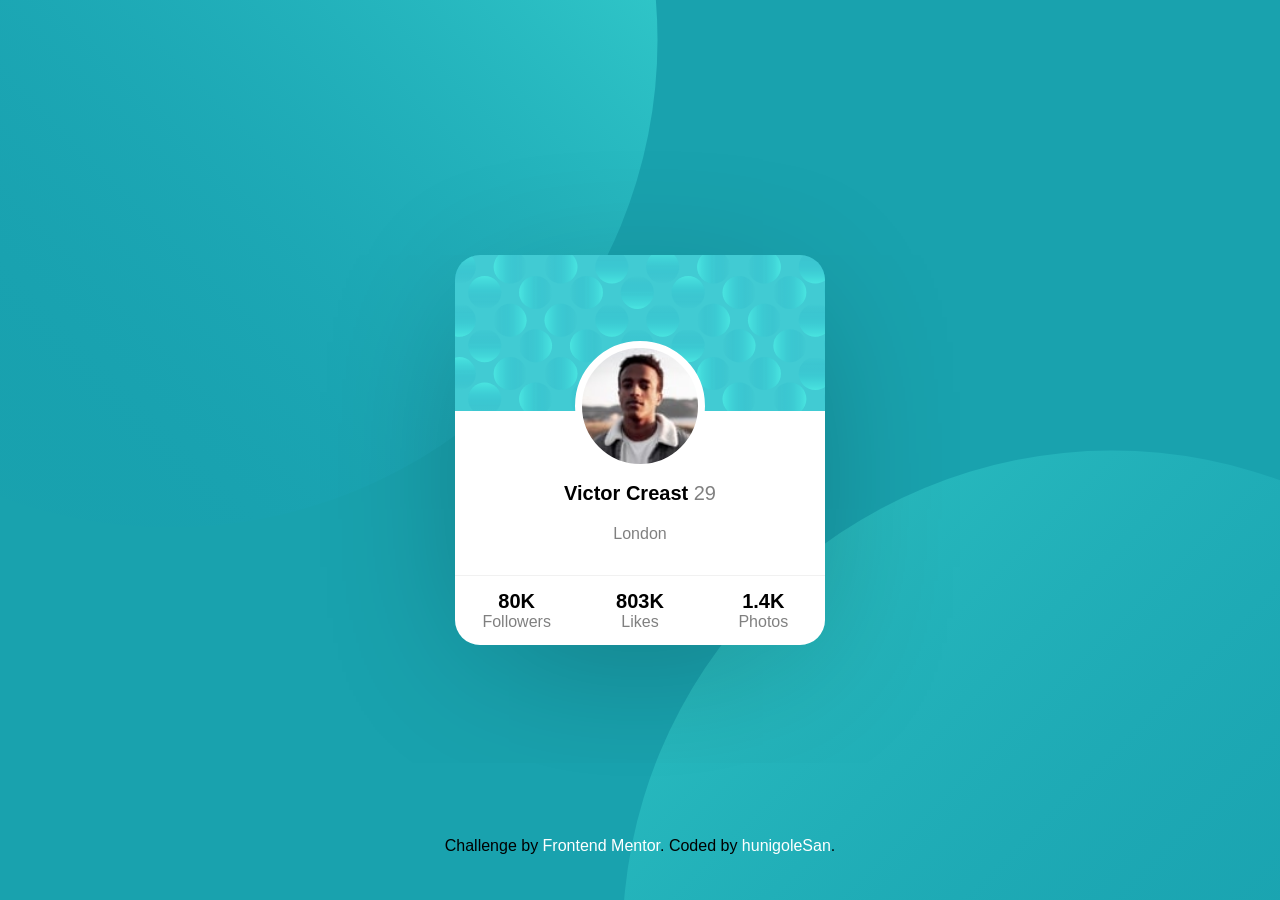
<file: index.html>
<!DOCTYPE html>
<html lang="es">
<head>
  <meta charset="UTF-8">
  <meta name="viewport" content="width=device-width, initial-scale=1.0">
  <!-- displays site properly based on user's device -->

  <link rel="icon" type="image/png" sizes="32x32" href="./images/favicon-32x32.png">
  <link rel="stylesheet" href="css/styles.css">
  <title>Frontend Mentor | Profile card component</title>

  <!-- Feel free to remove these styles or customise in your own stylesheet 👍 -->
  <style>

  </style>
</head>

<body>
  <section class="sectionProfile">
    <img class="imagesDisplay img1" src="images/bg-pattern-top.svg" alt="">
    <img class="imagesDisplay img2" src="images/bg-pattern-bottom.svg" alt="">
    <div class="profile">
      <div class="pattern">

      </div>
      <div class="profileDatos">
        <div class="containerNombre">
          <p>Victor Creast <b>29</b></p>
          <p>London</p>
        </div>
        <div class="containerFollowerts">
          <div class="containers">
            <p class="followers">80K</p>
            <p class="">Followers</p>
          </div>
          <div class="containers">
            <p class="likes">803K</p>
            <p class="">Likes</p>
          </div>
          <div class="containers">
            <p class="photos">1.4K</p>
            <p class="">Photos</p>
          </div>
        </div>
      </div>

    </div>
    <div class="attribution">
      Challenge by 
      <a href="https://www.frontendmentor.io?ref=challenge" target="_blank">Frontend Mentor</a>. 
      Coded by 
      <a data-title="GitHub" href="https://github.com/HunigoleSan/profile-component" >hunigoleSan</a>.
    </div>
  </section>
  
</body>

</html>
</file>
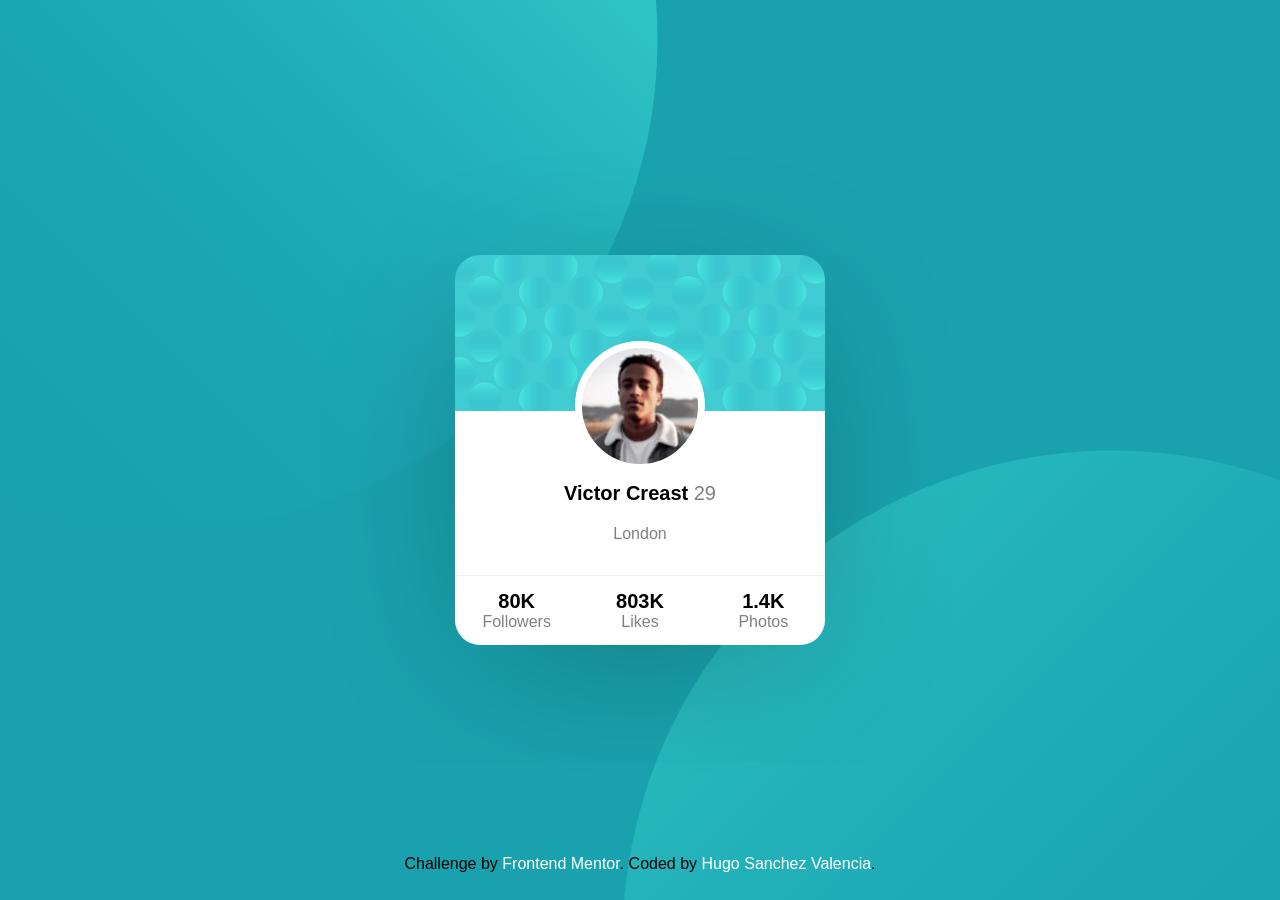
<file: profile-card-component-main/index.html>
<!DOCTYPE html>
<html lang="es">

<head>
  <meta charset="UTF-8">
  <meta name="viewport" content="width=device-width, initial-scale=1.0">
  <!-- displays site properly based on user's device -->

  <link rel="icon" type="image/png" sizes="32x32" href="./images/favicon-32x32.png">
  <link rel="stylesheet" href="css/styles.css">
  <title>Frontend Mentor | Profile card component</title>

  <!-- Feel free to remove these styles or customise in your own stylesheet 👍 -->
  <style>

  </style>
</head>

<body>
  <section class="sectionProfile">
    <img class="imagesDisplay img1" src="images/bg-pattern-top.svg" alt="">
    <img class="imagesDisplay img2" src="images/bg-pattern-bottom.svg" alt="">
    <div class="profile">
      <div class="pattern">

      </div>
      <div class="profileDatos">
        <div class="containerNombre">
          <p>Victor Creast <b>29</b></p>
          <p>London</p>
        </div>
        <div class="containerFollowerts">
          <div class="containers">
            <p class="followers">80K</p>
            <p class="">Followers</p>
          </div>
          <div class="containers">
            <p class="likes">803K</p>
            <p class="">Likes</p>
          </div>
          <div class="containers">
            <p class="photos">1.4K</p>
            <p class="">Photos</p>
          </div>
        </div>
      </div>

    </div>
    <div class="attribution">
      Challenge by <a href="https://www.frontendmentor.io?ref=challenge" target="_blank">Frontend Mentor</a>. 
      Coded by <a href="#" >Hugo Sanchez Valencia</a>.
    </div>
  </section>
  
</body>

</html>
</file>
<file: css/styles.css>
*,*::after,*::before{
    margin: 0;
    padding: 0;
    box-sizing: border-box;
    font-family: 'Kano',Arial, Helvetica, sans-serif;
}
:root{
    --dark-cyan: hsl(185, 75%, 39%);
}

.sectionProfile{
    background-color: var(--dark-cyan);
    position: relative;
    display: flex;
    overflow: hidden;
    justify-content: center;
    align-items: center;
    height: 100vh;
    
}

.imagesDisplay{
    position: absolute;
    
}
.img1{
    top:-50%;
    left: -25%;
    transition: .5s all;
}
.img2{
    top: 50%;
    right: -25%;
    transition: .5s all;
}
.profile{
    display: flex;
    z-index: 2;
    width: 370px;
    height: 390px;
    flex-direction: column;
    border-radius: 25px;
    overflow: hidden;
    /* box-shadow: 10px 0px 10rem -0.1rem rgba(0,0,0,40%); */
    box-shadow: 0px 30px 10rem -2rem rgba(0,0,0,30%);
}
.pattern{
    background-image: url("../images/bg-pattern-card.svg") ;
    width: 100%;
    height:40%;
    background-repeat: no-repeat;
    background-size: cover;
    position: relative;
}
.pattern::before{
    content: '';
    background-image: url("../images/image-victor.jpg");
    background-repeat: no-repeat;
    background-size: 100% 100%;
    position: absolute;
    top: 55%;
    left: 50%;
    transform: translate(-50%);
    width: 130px;
    height: 130px;
    border: 7px solid white;
    border-radius: 50%;
}
.profileDatos{
    background: white;
    height: 60%;
    display: flex;
    justify-content: space-evenly;
    flex-direction: column;
    align-items: center;
}
.containerFollowerts{
    
    width: 100%;
    display: flex;
    justify-content: space-around;
    border-top: 1px solid rgba(0, 0, 0, 0.055);
    height: 30%;
}
.containerNombre{
    display: flex;
    justify-content: end;
    padding-bottom: 2rem;
    height: 70%;
    flex-direction: column;
    gap: 20px;
}
.containers{
    width: 33%;
    display: flex;
    justify-content: center;
    align-items: center;
    flex-direction: column;
}
p{
    text-align: center;
}
.containers > p:nth-child(1),
.containerNombre> p:nth-child(1){
    font-weight: bold;
    font-size: 20px;
}
.containers> p:nth-child(2),
.containerNombre> p:nth-child(2){
    color: grey;
}
b{
    color: grey;
    font-weight: 100;
}

/* ATTRIBUTION */
.attribution{
    position: absolute;
    top: 93%;
    padding: 0px 15px;
    text-align: center;
    
}
.attribution > a {
    text-decoration: none;
    color: white;
    transition: .5s all;
}

.attribution > a:nth-child(n):hover{
    color: red;
    text-shadow: 10px 10px 10px red;
    transition: .5s all;
}
/**/

[data-title] {
    position: relative;
    transition: all 0.5s ease;
}

[data-title]:after {
    content: attr(data-title);
    background-color: #333;
    color: #fff;
    font-size: 14px;
    font-family: Kano;
    position: absolute;
    display: flex;
    justify-content: center;
    align-items: center;
    width: 60px;
    height: 25px;
    top: -170%;
    bottom: -1.6em;
    left: 110%;  
    white-space: nowrap;
    opacity: 0;
    z-index: 99999;
    visibility: hidden;
    border-radius: 6px;

}
[data-title]::before {
    content: '';
    width: 0;
    height: 0px;
    position: absolute;
    visibility: hidden;
    border-bottom: 20px solid #333;
    border-left: 10px solid transparent;
    border-right: 10px solid transparent;
    transform: rotate(-135deg);
    top: -90%;
    left: 100%;
    z-index: 99999;
    opacity: 0;

}
[data-title]:hover:after {
    opacity: 1;

    visibility: visible;
}


[data-title]:hover::before {
    opacity: 1;

    visibility: visible;
}

@media screen and (max-width: 375px){
    .img1{
        left: -200%;
        top: -50%;
        
        
        transition: .5s all;
    }
    .img2{
        right: -200%;
        top: 50%;
        transition: .5s all;
    }
}
</file>
<file: profile-card-component-main/css/styles.css>
*,*::after,*::before{
    margin: 0;
    padding: 0;
    box-sizing: border-box;
    font-family: 'Kano',Arial, Helvetica, sans-serif;
}
:root{
    --dark-cyan: hsl(185, 75%, 39%);
}

.sectionProfile{
    background-color: var(--dark-cyan);
    position: relative;
    display: flex;
    overflow: hidden;
    justify-content: center;
    align-items: center;
    height: 100vh;

}

.imagesDisplay{
    position: absolute;
    
}
.img1{
    top:-50%;
    left: -25%;
}
.img2{
    top: 50%;
    right: -25%;
}
.profile{
    display: flex;
    z-index: 2;
    width: 370px;
    height: 390px;
    flex-direction: column;
    border-radius: 25px;
    overflow: hidden;
    /* box-shadow: 10px 0px 10rem -0.1rem rgba(0,0,0,40%); */
    box-shadow: 0px 30px 10rem -2rem rgba(0,0,0,30%);
}
.pattern{
    background-image: url("../images/bg-pattern-card.svg") ;
    width: 100%;
    height:40%;
    background-repeat: no-repeat;
    background-size: cover;
    position: relative;
}
.pattern::before{
    content: '';
    background-image: url("../images/image-victor.jpg");
    background-repeat: no-repeat;
    background-size: 100% 100%;
    position: absolute;
    top: 55%;
    left: 50%;
    transform: translate(-50%);
    width: 130px;
    height: 130px;
    border: 7px solid white;
    border-radius: 50%;
}
.profileDatos{
    background: white;
    height: 60%;
    display: flex;
    justify-content: space-evenly;
    flex-direction: column;
    align-items: center;
}
.containerFollowerts{
    
    width: 100%;
    display: flex;
    justify-content: space-around;
    border-top: 1px solid rgba(0, 0, 0, 0.055);
    height: 30%;
}
.containerNombre{
    display: flex;
    justify-content: end;
    padding-bottom: 2rem;
    height: 70%;
    flex-direction: column;
    gap: 20px;
}
.containers{
    width: 33%;
    display: flex;
    justify-content: center;
    align-items: center;
    flex-direction: column;
}
p{
    text-align: center;
}
.containers > p:nth-child(1),
.containerNombre> p:nth-child(1){
    font-weight: bold;
    font-size: 20px;
}
.containers> p:nth-child(2),
.containerNombre> p:nth-child(2){
    color: grey;
}
b{
    color: grey;
    font-weight: 100;
}

/* ATTRIBUTION */
.attribution{
    position: absolute;
    top: 95%;
}
.attribution > a {
    text-decoration: none;
    color: white;
    transition: .5s all;
}

.attribution > a:nth-child(n):hover{
    color: red;
    text-shadow: 10px 10px 10px red;
    transition: .5s all;
}
</file>
